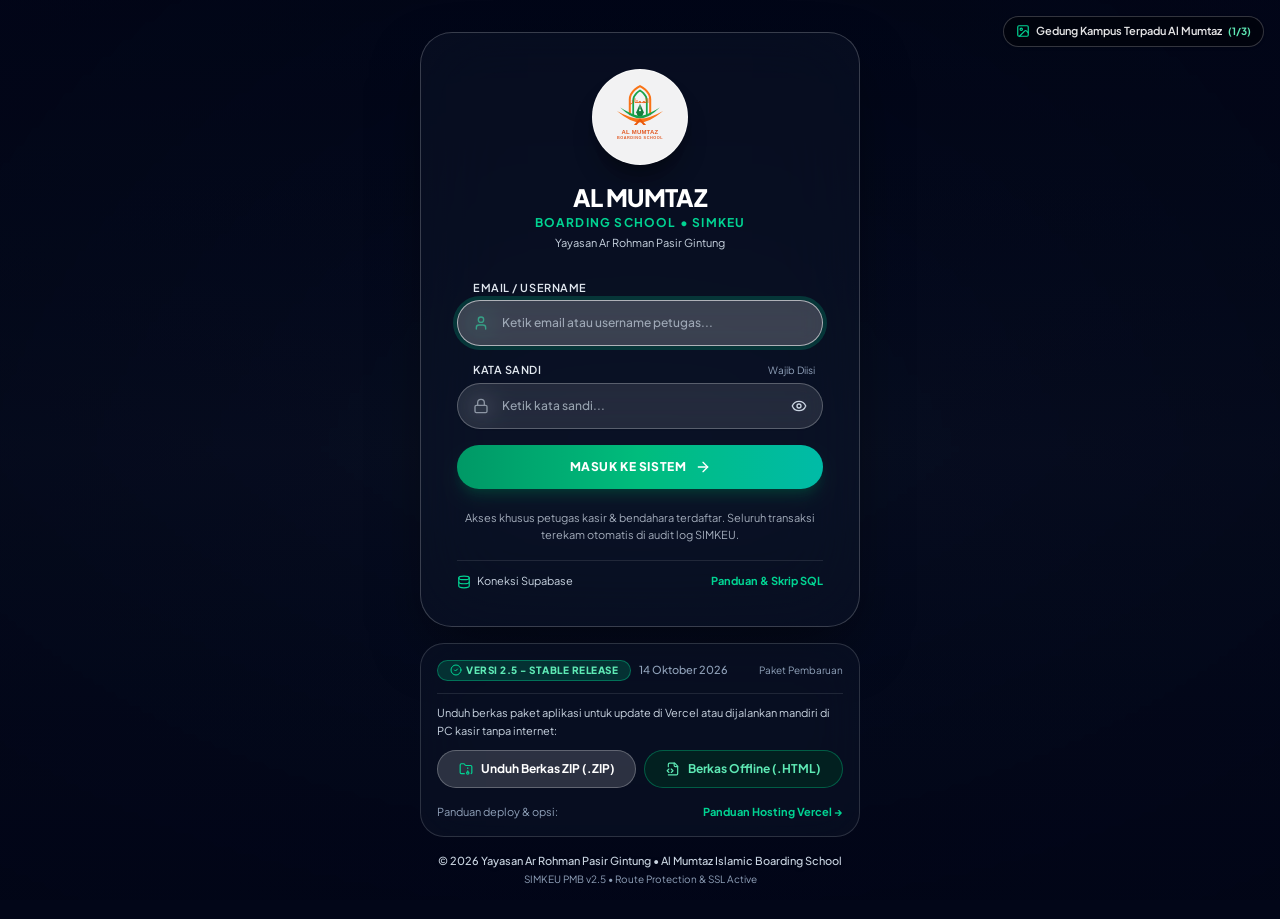
<file: apk_pembayaran/index.html>
<!doctype html>
<html lang="id">
  <head>
    <meta charset="UTF-8" />
    <meta name="viewport" content="width=device-width, initial-scale=1.0" />
    <title>Al Mumtaz Finance - Pembayaran Murid Baru</title>
    <meta name="description" content="Aplikasi keuangan loket kasir, kwitansi resmi, dan pembukuan pembayaran murid baru Yayasan Ar Rohman Pasir Gintung Al Mumtaz TP 2027/2028." />
    <meta property="og:title" content="Al Mumtaz Finance - Pembayaran Murid Baru" />
    <meta property="og:description" content="Aplikasi keuangan loket kasir, kwitansi resmi, dan pembukuan pembayaran murid baru Yayasan Ar Rohman Pasir Gintung Al Mumtaz TP 2027/2028." />
    <meta property="og:type" content="website" />
    <meta name="twitter:card" content="summary_large_image" />
    <link rel="preconnect" href="https://fonts.googleapis.com">
    <link rel="preconnect" href="https://fonts.gstatic.com" crossorigin>
    <link href="https://fonts.googleapis.com/css2?family=Plus+Jakarta+Sans:wght@400;500;600;700;800;900&family=JetBrains+Mono:wght@400;600&display=swap" rel="stylesheet">
    <script type="module" crossorigin src="./assets/index-csDURx8p.js"></script>
    <link rel="stylesheet" crossorigin href="./assets/index-BDR4gcax.css">
  </head>
  <body class="bg-[#fafaf9] text-slate-800 antialiased selection:bg-orange-500 selection:text-white">
    <div id="root"></div>
  </body>
</html>
</file>
